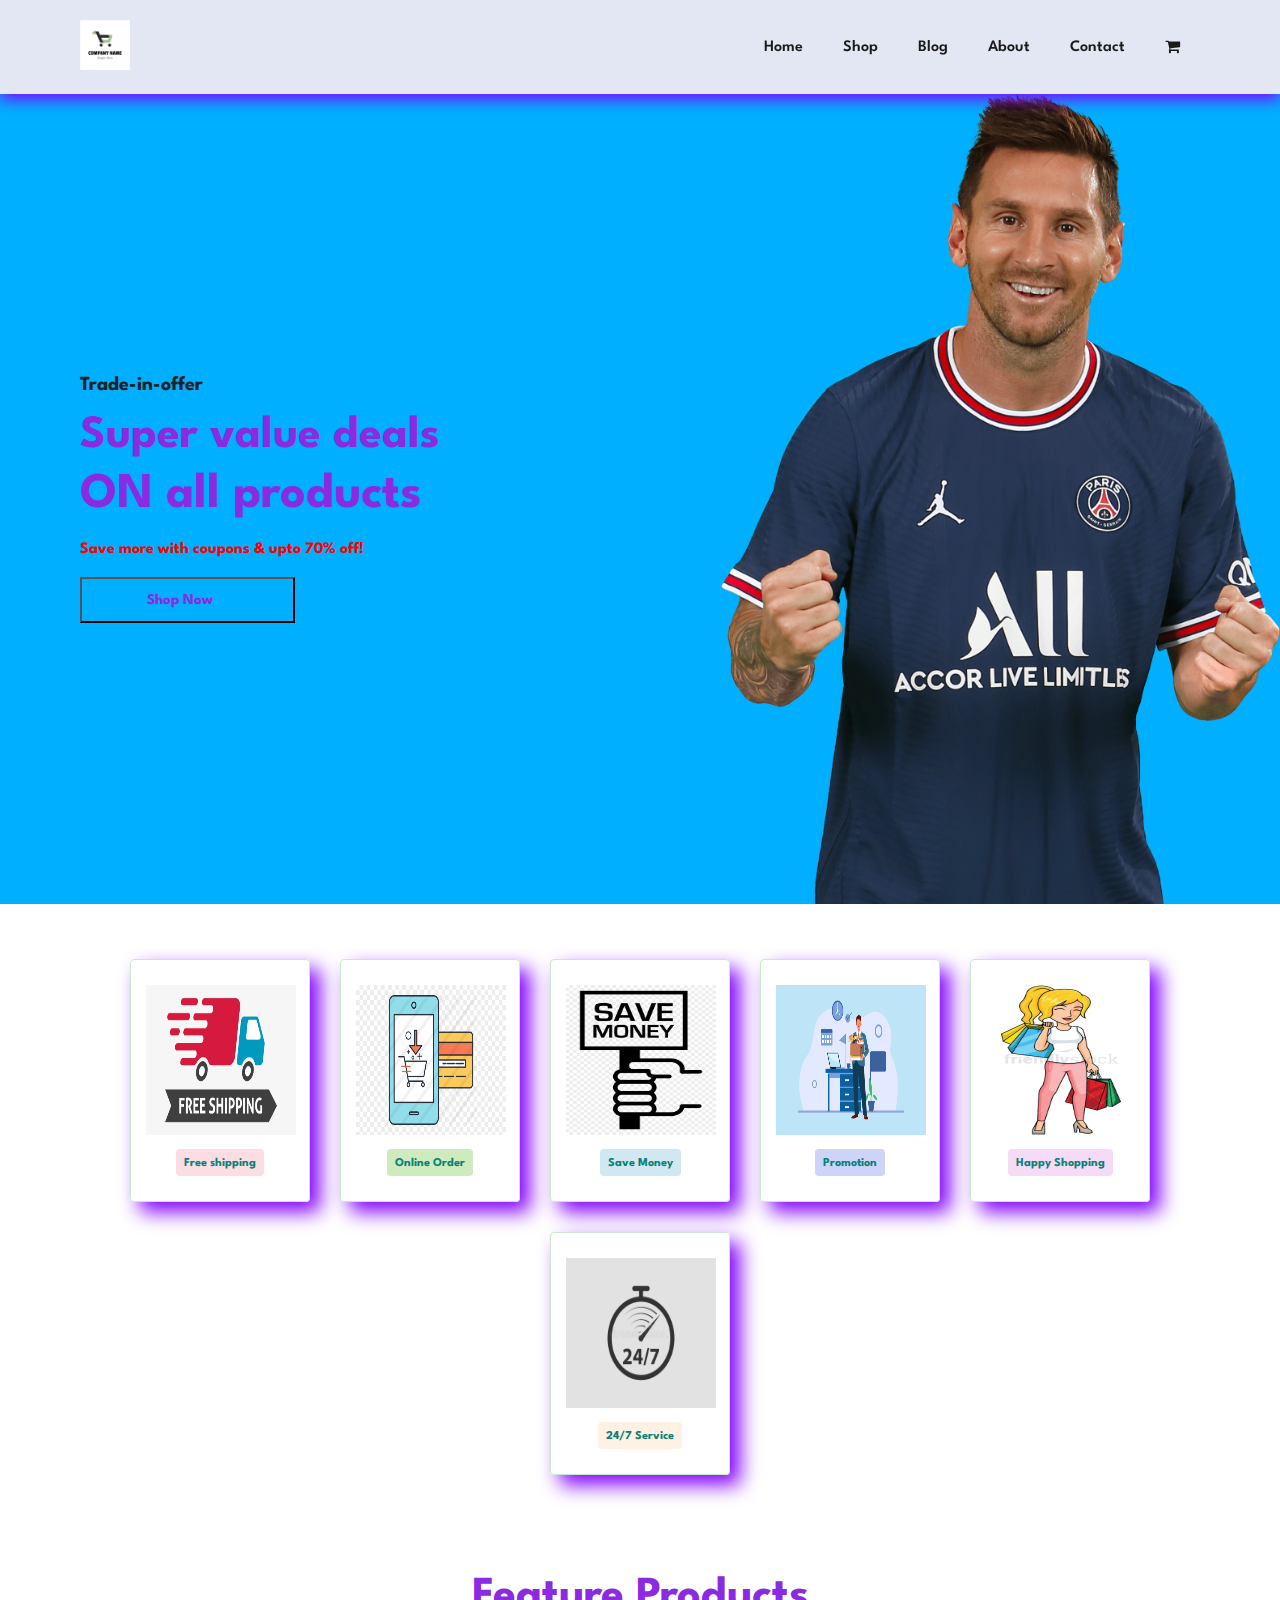
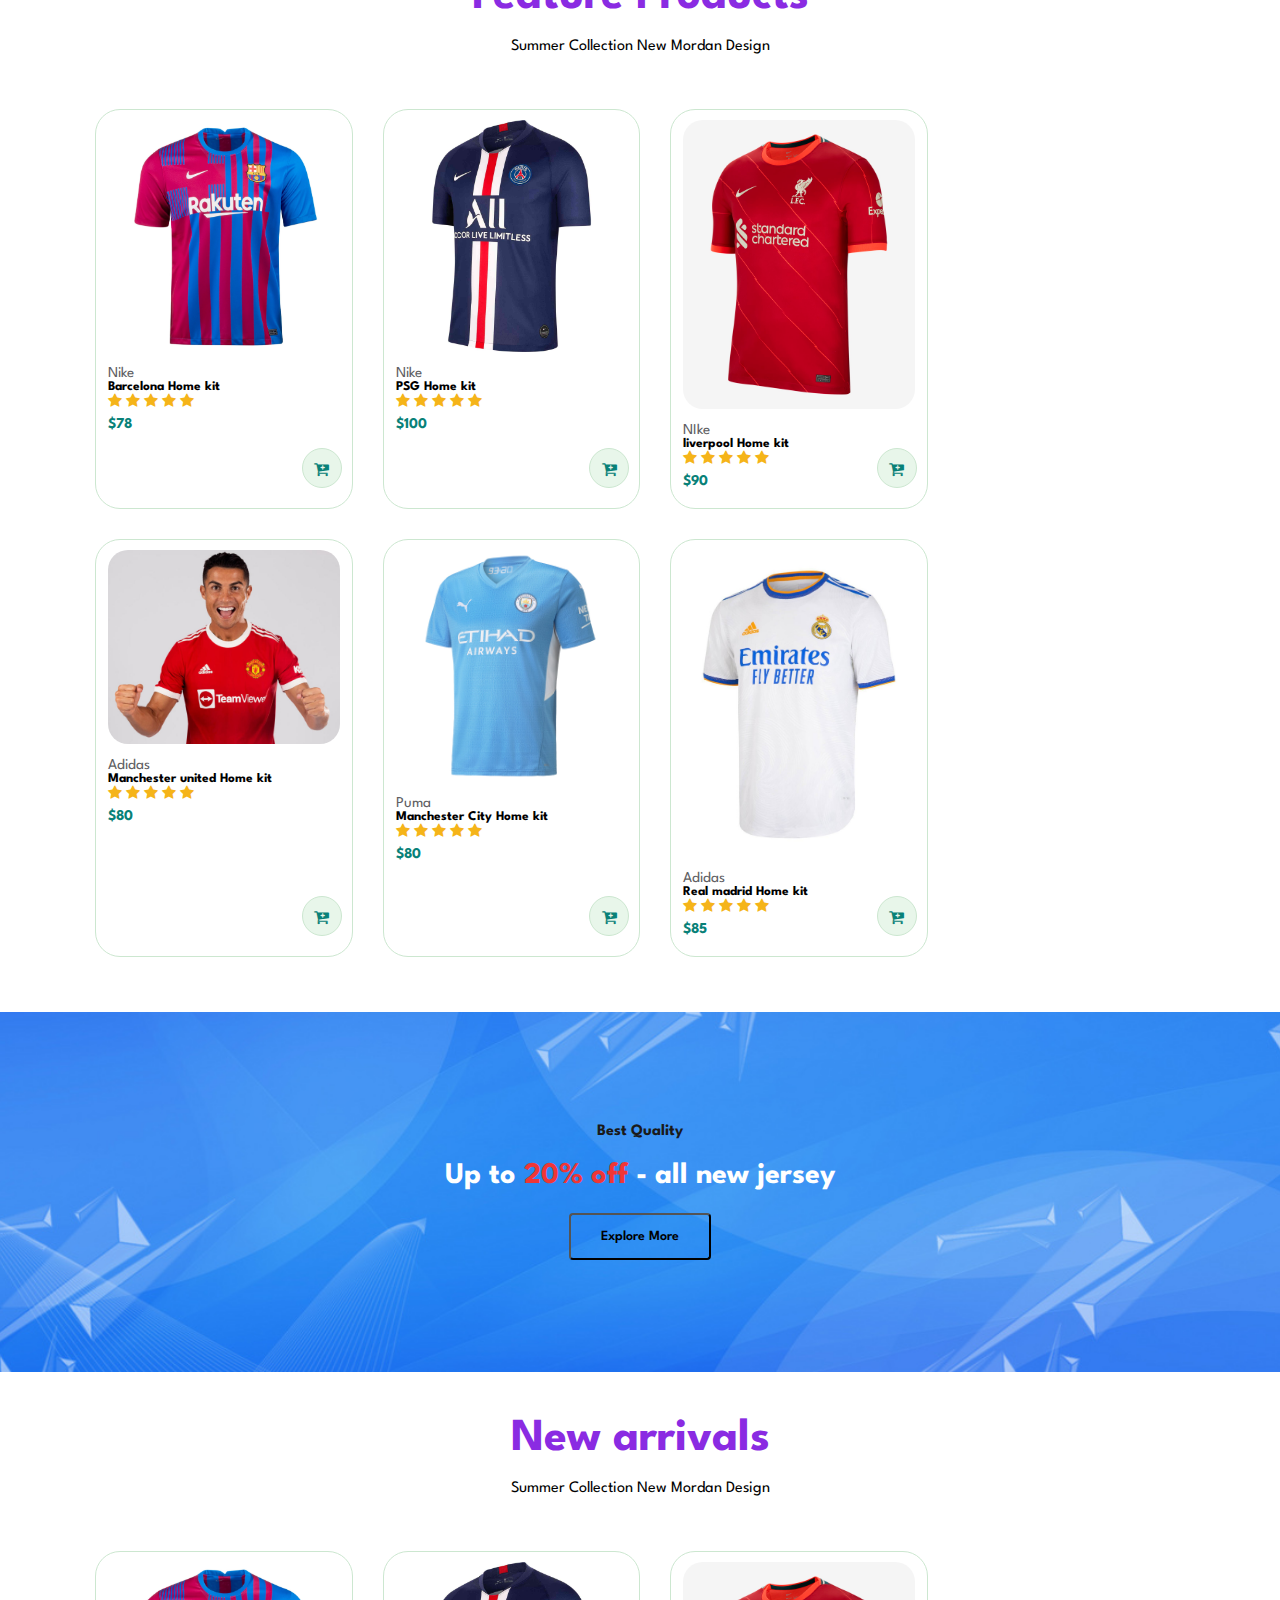
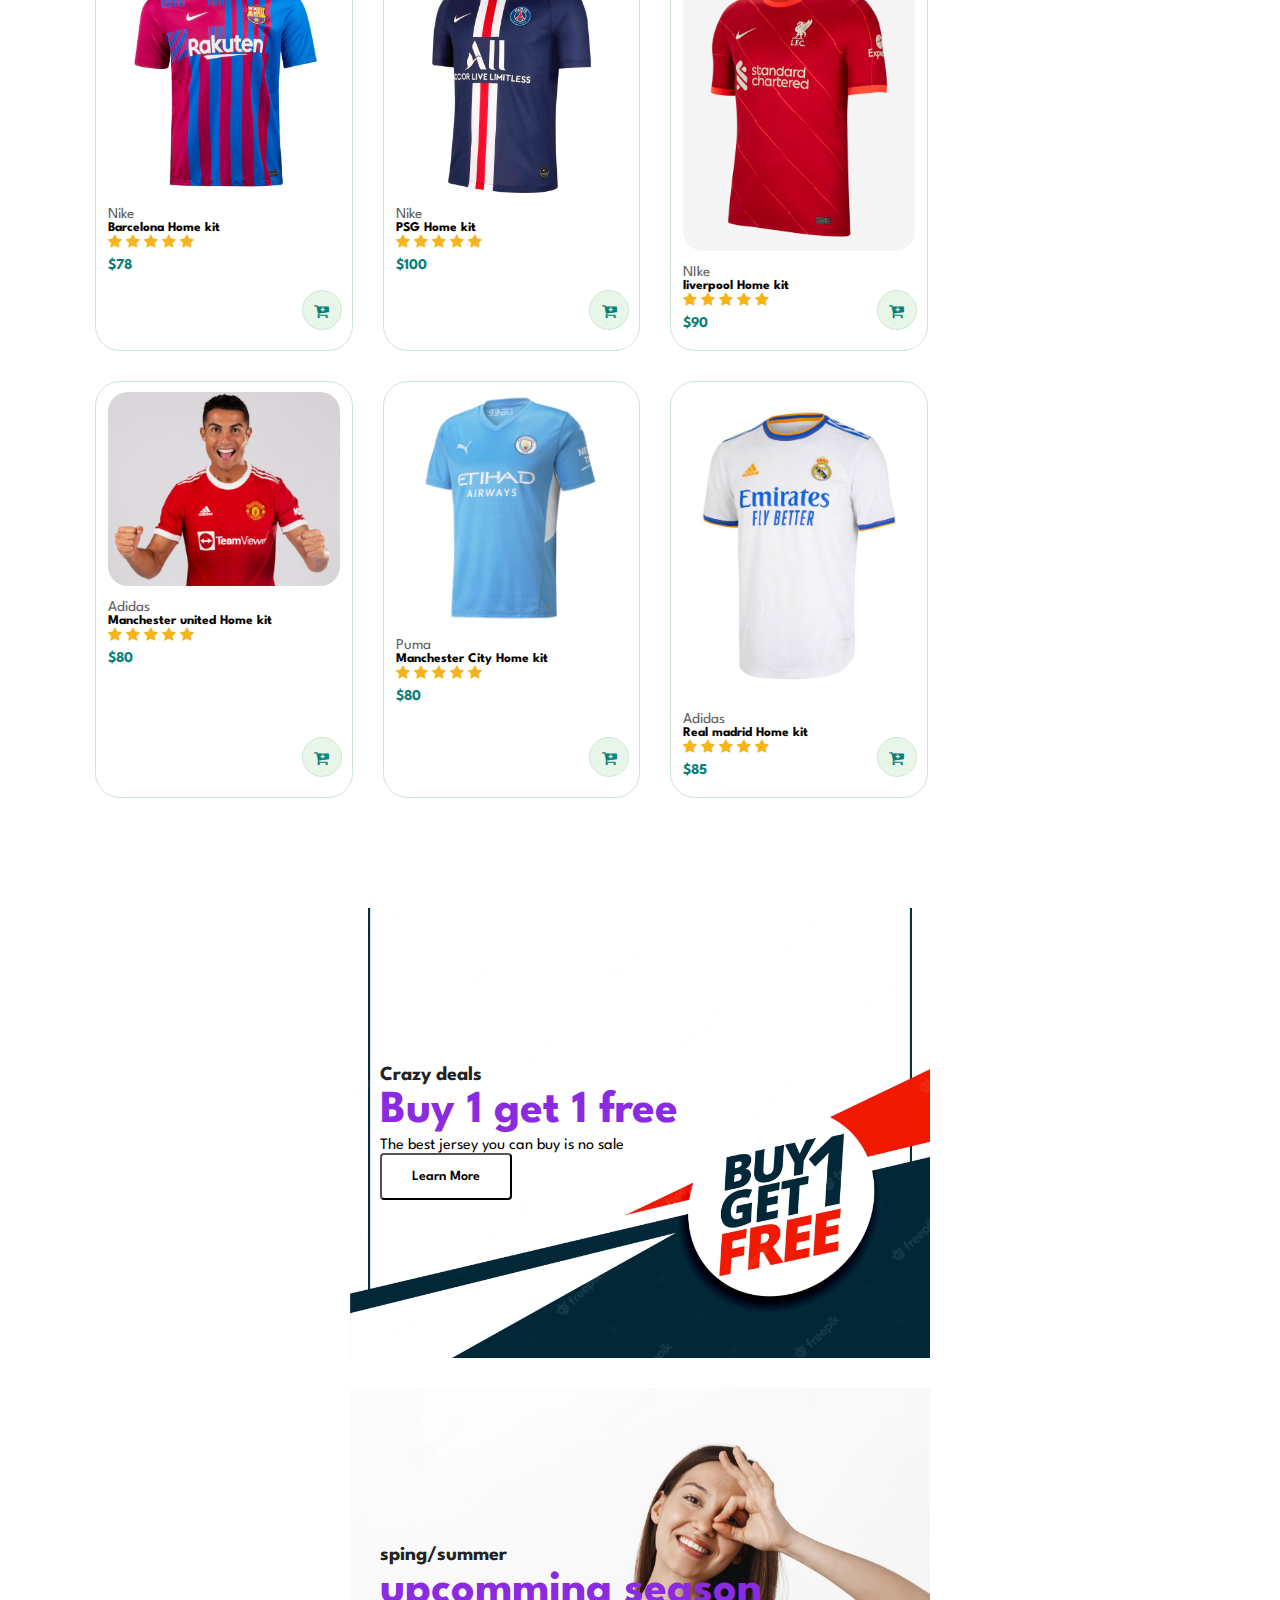
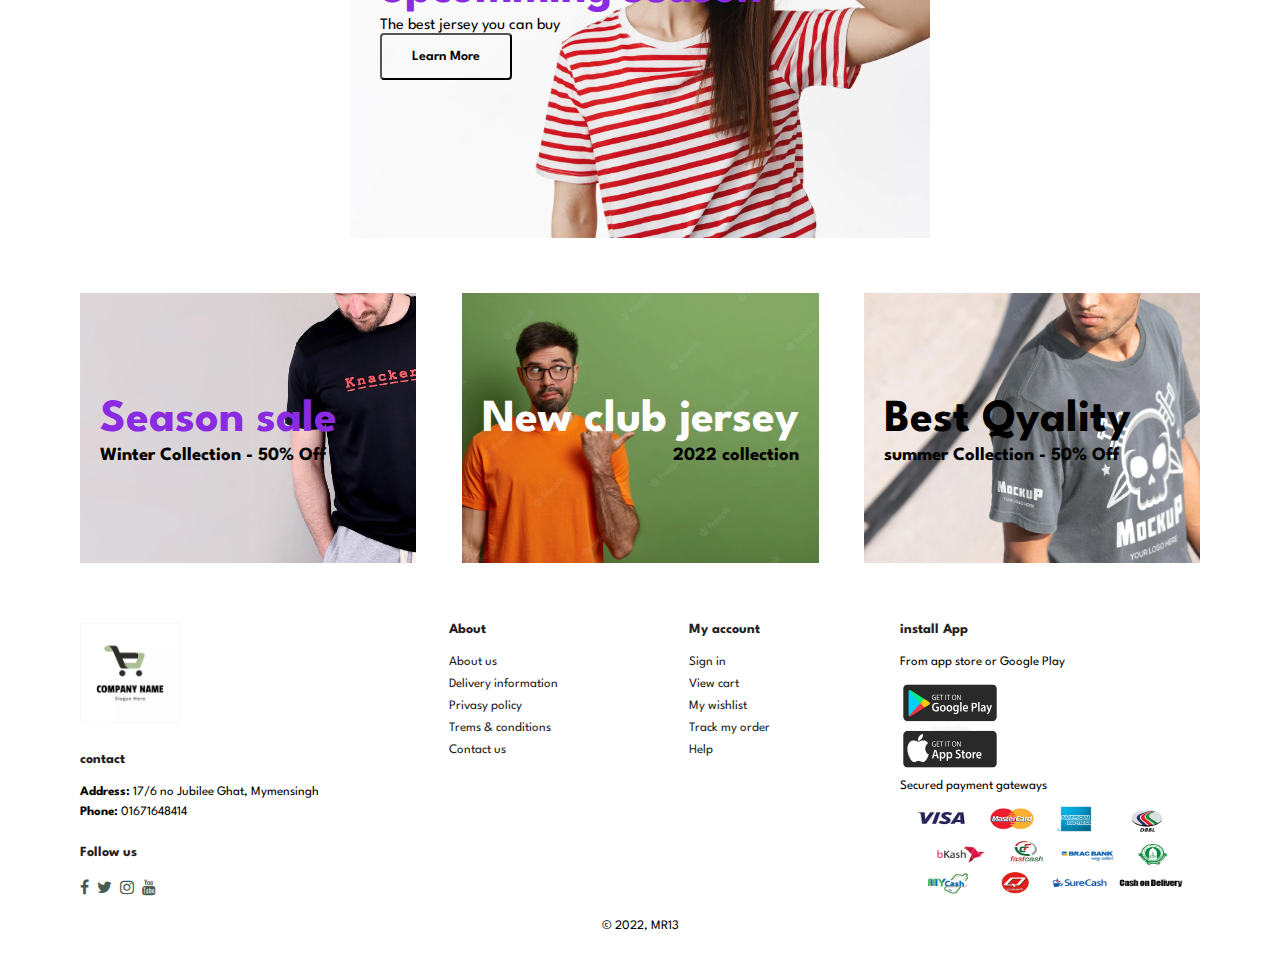
<file: index.html>
<!DOCTYPE html>
<html lang="en">

<head>
    <meta charset="UTF-8">
    <meta http-equiv="X-UA-Compatible" content="IE=edge">
    <meta name="viewport" content="width=device-width, initial-scale=1.0">
    <title>Ecommerce Demo</title>
    <link rel="stylesheet" href="style.css">

    <!-- font awsome -->
    <link rel="stylesheet" href="https://maxcdn.bootstrapcdn.com/font-awesome/4.4.0/css/font-awesome.min.css">

</head>

<body>

    <!-- header -->
    <section id="header">

        <!-- company logo -->
        <a href="#"><img src="img/Company Logo.png" class="logo" alt=""></a>

        <!-- navbar -->
        <div>
            <ul id="navber">
                <li><a href="index.html">Home</a></li>
                <li><a href="shop.html">Shop</a></li>
                <li><a href="blog.html">Blog</a></li>
                <li><a href="about.html">About</a></li>
                <li><a href="contact.html">Contact</a></li>
                <li id="cart-bag"><a href="cart.html"><i class="fa fa-shopping-cart"></i></a></li>
                <a href="#" id="close"><i class="fa fa-times"></i></a>
            </ul>
        </div>

        <div id="mobile">
            <a href="cart.html"><i class="fa fa-shopping-cart"></i></a>
            <i id="bar" class="fa fa-bars"></i>
        </div>

    </section>

    <!-- hero section -->
    <section id="hero">
        <h4>Trade-in-offer</h4>
        <h2>Super value deals</h2>
        <h1>ON all products</h1>
        <p><b>Save more with coupons & upto 70% off!</b></p>
        <button>Shop Now</button>
    </section>

    <!-- feature section -->
    <section id="feature" class="section-p1">

        <div class="feature-box">
            <img src="img/Feature/free-shipping.png" alt="">
            <h6>Free shipping</h6>
        </div>

        <div class="feature-box">
            <img src="img/Feature/online-shopping-icon.png" alt="">
            <h6>Online Order</h6>
        </div>

        <div class="feature-box">
            <img src="img/Feature/saving-money-png-icon-clipart.png" alt="">
            <h6>Save Money</h6>
        </div>

        <div class="feature-box">
            <img src="img/Feature/Promotion.png" alt="">
            <h6>Promotion</h6>
        </div>

        <div class="feature-box">
            <img src="img/Feature/happy shopping.jpg" alt="">
            <h6>Happy Shopping</h6>
        </div>

        <div class="feature-box">
            <img src="img/Feature/service 247.jpg" alt="">
            <h6>24/7 Service</h6>
        </div>

    </section>

    <!-- Feature Product sestion -->
    <section id="featureProduct" class="section-p1">
        <h2>Feature Products</h2>
        <P>Summer Collection New Mordan Design</P>
        <div class="pro-container">
            <!-- products -->
            <div class="pro">
                <img src="img/Feature product/barcelona jersey.jpg" alt="">
                <div class="description">
                    <span>Nike</span>
                    <h5>Barcelona Home kit</h5>
                    <div class="star">
                        <i class="fa fa-star" aria-hidden="true"></i>
                        <i class="fa fa-star" aria-hidden="true"></i>
                        <i class="fa fa-star" aria-hidden="true"></i>
                        <i class="fa fa-star" aria-hidden="true"></i>
                        <i class="fa fa-star" aria-hidden="true"></i>
                    </div>
                    <h4>$78</h4>
                </div>
                <a href="#"><i class="fa fa-cart-plus cart" aria-hidden="true"></i></a>
            </div>

            <div class="pro">
                <img src="img/Feature product/psg jersey.jpg" alt="">
                <div class="description">
                    <span>Nike</span>
                    <h5>PSG Home kit</h5>
                    <div class="star">
                        <i class="fa fa-star" aria-hidden="true"></i>
                        <i class="fa fa-star" aria-hidden="true"></i>
                        <i class="fa fa-star" aria-hidden="true"></i>
                        <i class="fa fa-star" aria-hidden="true"></i>
                        <i class="fa fa-star" aria-hidden="true"></i>
                    </div>
                    <h4>$100</h4>
                </div>
                <a href="#"><i class="fa fa-cart-plus cart" aria-hidden="true"></i></a>
            </div>

            <div class="pro">
                <img src="img/Feature product/liverpool jersey-911qie.jpg" alt="">
                <div class="description">
                    <span>NIke</span>
                    <h5>liverpool Home kit</h5>
                    <div class="star">
                        <i class="fa fa-star" aria-hidden="true"></i>
                        <i class="fa fa-star" aria-hidden="true"></i>
                        <i class="fa fa-star" aria-hidden="true"></i>
                        <i class="fa fa-star" aria-hidden="true"></i>
                        <i class="fa fa-star" aria-hidden="true"></i>
                    </div>
                    <h4>$90</h4>
                </div>
                <a href="#"><i class="fa fa-cart-plus cart" aria-hidden="true"></i></a>
            </div>

            <div class="pro">
                <img src="img/Feature product/ronaldo man u jersey.jpg" alt="">
                <div class="description">
                    <span>Adidas</span>
                    <h5>Manchester united Home kit</h5>
                    <div class="star">
                        <i class="fa fa-star" aria-hidden="true"></i>
                        <i class="fa fa-star" aria-hidden="true"></i>
                        <i class="fa fa-star" aria-hidden="true"></i>
                        <i class="fa fa-star" aria-hidden="true"></i>
                        <i class="fa fa-star" aria-hidden="true"></i>
                    </div>
                    <h4>$80</h4>
                </div>
                <a href="#"><i class="fa fa-cart-plus cart" aria-hidden="true"></i></a>
            </div>

            <div class="pro">
                <img src="img/Feature product/Manchester-City-Home-Kit-2021-22-1.jpg" alt="">
                <div class="description">
                    <span>Puma</span>
                    <h5>Manchester City Home kit</h5>
                    <div class="star">
                        <i class="fa fa-star" aria-hidden="true"></i>
                        <i class="fa fa-star" aria-hidden="true"></i>
                        <i class="fa fa-star" aria-hidden="true"></i>
                        <i class="fa fa-star" aria-hidden="true"></i>
                        <i class="fa fa-star" aria-hidden="true"></i>
                    </div>
                    <h4>$80</h4>
                </div>
                <a href="#"><i class="fa fa-cart-plus cart" aria-hidden="true"></i></a>
            </div>

            <div class="pro">
                <img src="img/Feature product/real madrid jersey.jpg" alt="">
                <div class="description">
                    <span>Adidas</span>
                    <h5>Real madrid Home kit</h5>
                    <div class="star">
                        <i class="fa fa-star" aria-hidden="true"></i>
                        <i class="fa fa-star" aria-hidden="true"></i>
                        <i class="fa fa-star" aria-hidden="true"></i>
                        <i class="fa fa-star" aria-hidden="true"></i>
                        <i class="fa fa-star" aria-hidden="true"></i>
                    </div>
                    <h4>$85</h4>
                </div>
                <a href="#"><i class="fa fa-cart-plus cart" aria-hidden="true"></i></a>
            </div>

        </div>
    </section>

    <!-- banner -->
    <section id="banner" class="section-m1">
        <h4>Best Quality</h4>
        <h2>Up to <span>20% off</span> - all new jersey</h2>
        <button class="normal">Explore More</button>
    </section>

    <!-- New arrivals sestion -->
    <section id="featureProduct" class="section-p1">
        <h2>New arrivals</h2>
        <P>Summer Collection New Mordan Design</P>
        <div class="pro-container">
            <!-- products -->
            <div class="pro">
                <img src="img/Feature product/barcelona jersey.jpg" alt="">
                <div class="description">
                    <span>Nike</span>
                    <h5>Barcelona Home kit</h5>
                    <div class="star">
                        <i class="fa fa-star" aria-hidden="true"></i>
                        <i class="fa fa-star" aria-hidden="true"></i>
                        <i class="fa fa-star" aria-hidden="true"></i>
                        <i class="fa fa-star" aria-hidden="true"></i>
                        <i class="fa fa-star" aria-hidden="true"></i>
                    </div>
                    <h4>$78</h4>
                </div>
                <a href="#"><i class="fa fa-cart-plus cart" aria-hidden="true"></i></a>
            </div>

            <div class="pro">
                <img src="img/Feature product/psg jersey.jpg" alt="">
                <div class="description">
                    <span>Nike</span>
                    <h5>PSG Home kit</h5>
                    <div class="star">
                        <i class="fa fa-star" aria-hidden="true"></i>
                        <i class="fa fa-star" aria-hidden="true"></i>
                        <i class="fa fa-star" aria-hidden="true"></i>
                        <i class="fa fa-star" aria-hidden="true"></i>
                        <i class="fa fa-star" aria-hidden="true"></i>
                    </div>
                    <h4>$100</h4>
                </div>
                <a href="#"><i class="fa fa-cart-plus cart" aria-hidden="true"></i></a>
            </div>

            <div class="pro">
                <img src="img/Feature product/liverpool jersey-911qie.jpg" alt="">
                <div class="description">
                    <span>NIke</span>
                    <h5>liverpool Home kit</h5>
                    <div class="star">
                        <i class="fa fa-star" aria-hidden="true"></i>
                        <i class="fa fa-star" aria-hidden="true"></i>
                        <i class="fa fa-star" aria-hidden="true"></i>
                        <i class="fa fa-star" aria-hidden="true"></i>
                        <i class="fa fa-star" aria-hidden="true"></i>
                    </div>
                    <h4>$90</h4>
                </div>
                <a href="#"><i class="fa fa-cart-plus cart" aria-hidden="true"></i></a>
            </div>

            <div class="pro">
                <img src="img/Feature product/ronaldo man u jersey.jpg" alt="">
                <div class="description">
                    <span>Adidas</span>
                    <h5>Manchester united Home kit</h5>
                    <div class="star">
                        <i class="fa fa-star" aria-hidden="true"></i>
                        <i class="fa fa-star" aria-hidden="true"></i>
                        <i class="fa fa-star" aria-hidden="true"></i>
                        <i class="fa fa-star" aria-hidden="true"></i>
                        <i class="fa fa-star" aria-hidden="true"></i>
                    </div>
                    <h4>$80</h4>
                </div>
                <a href="#"><i class="fa fa-cart-plus cart" aria-hidden="true"></i></a>
            </div>

            <div class="pro">
                <img src="img/Feature product/Manchester-City-Home-Kit-2021-22-1.jpg" alt="">
                <div class="description">
                    <span>Puma</span>
                    <h5>Manchester City Home kit</h5>
                    <div class="star">
                        <i class="fa fa-star" aria-hidden="true"></i>
                        <i class="fa fa-star" aria-hidden="true"></i>
                        <i class="fa fa-star" aria-hidden="true"></i>
                        <i class="fa fa-star" aria-hidden="true"></i>
                        <i class="fa fa-star" aria-hidden="true"></i>
                    </div>
                    <h4>$80</h4>
                </div>
                <a href="#"><i class="fa fa-cart-plus cart" aria-hidden="true"></i></a>
            </div>

            <div class="pro">
                <img src="img/Feature product/real madrid jersey.jpg" alt="">
                <div class="description">
                    <span>Adidas</span>
                    <h5>Real madrid Home kit</h5>
                    <div class="star">
                        <i class="fa fa-star" aria-hidden="true"></i>
                        <i class="fa fa-star" aria-hidden="true"></i>
                        <i class="fa fa-star" aria-hidden="true"></i>
                        <i class="fa fa-star" aria-hidden="true"></i>
                        <i class="fa fa-star" aria-hidden="true"></i>
                    </div>
                    <h4>$85</h4>
                </div>
                <a href="#"><i class="fa fa-cart-plus cart" aria-hidden="true"></i></a>
            </div>

        </div>
    </section>

    <!-- feature banner -->
    <section id="sm-banner" class="section-p1">

        <div class="banner-box">
            <h4>Crazy deals</h4>
            <h2>Buy 1 get 1 free</h2>
            <span>The best jersey you can buy is no sale</span>
            <button class="normal">Learn More</button>
        </div>

        <div class="banner-box banner-box2">
            <h4>sping/summer</h4>
            <h2>upcomming season</h2>
            <span>The best jersey you can buy</span>
            <button class="normal">Learn More</button>
        </div>

    </section>

    <!-- 3 banners section -->
    <section id="banner3">

        <div class="banner-box">
            <h2>Season sale</h2>
            <h3>Winter Collection - 50% Off</h3>
        </div>

        <div class="banner-box banner-box2">
            <h2>New club jersey</h2>
            <h3>2022 collection</h3>
        </div>

        <div class="banner-box banner-box3">
            <h2>Best Qyality</h2>
            <h3>summer Collection - 50% Off</h3>
        </div>

    </section>

    <footer class="section-p1">

        <div class="col">
            <img class="logo" src="img/Company Logo.png" alt="">
            <h4>contact</h4>
            <p> <strong>Address:</strong> 17/6 no Jubilee Ghat, Mymensingh</p>
            <p> <strong>Phone:</strong> 01671648414</p>
            <div class="follow">
                <h4>Follow us</h4>
                <div class="icon">
                    <i class='fa fa-facebook'></i>
                    <i class="fa fa-twitter"></i>
                    <i class="fa fa-instagram"></i>
                    <i class="fa fa-youtube"></i>
                </div>
            </div>
        </div>

        <div class="col">
            <h4>About</h4>
            <a href="#">About us</a>
            <a href="#">Delivery information</a>
            <a href="#">Privasy policy</a>
            <a href="#">Trems & conditions</a>
            <a href="#">Contact us</a>
        </div>

        <div class="col">
            <h4>My account</h4>
            <a href="#">Sign in</a>
            <a href="#">View cart</a>
            <a href="#">My wishlist</a>
            <a href="#">Track my order</a>
            <a href="#">Help</a>
        </div>

        <div class="col install">
            <h4>install App</h4>
            <p>From app store or Google Play</p>
            <div class="row">
                <img src="img/google-play-app-store-icons-download-google-pay-google-play-app-store-icons-editable-vector-illustration-isolated-white-177051728.jpg" alt="">
            </div>
            <p>Secured payment gateways</p>
            <img class="paymentGetways" src="img/payment.jpg" alt="">
        </div>

        <div class="copyright">
            <p>&copy; 2022, MR13</p>
        </div>

    </footer>

    <script src="script.js"></script>
</body>

</html>
</file>
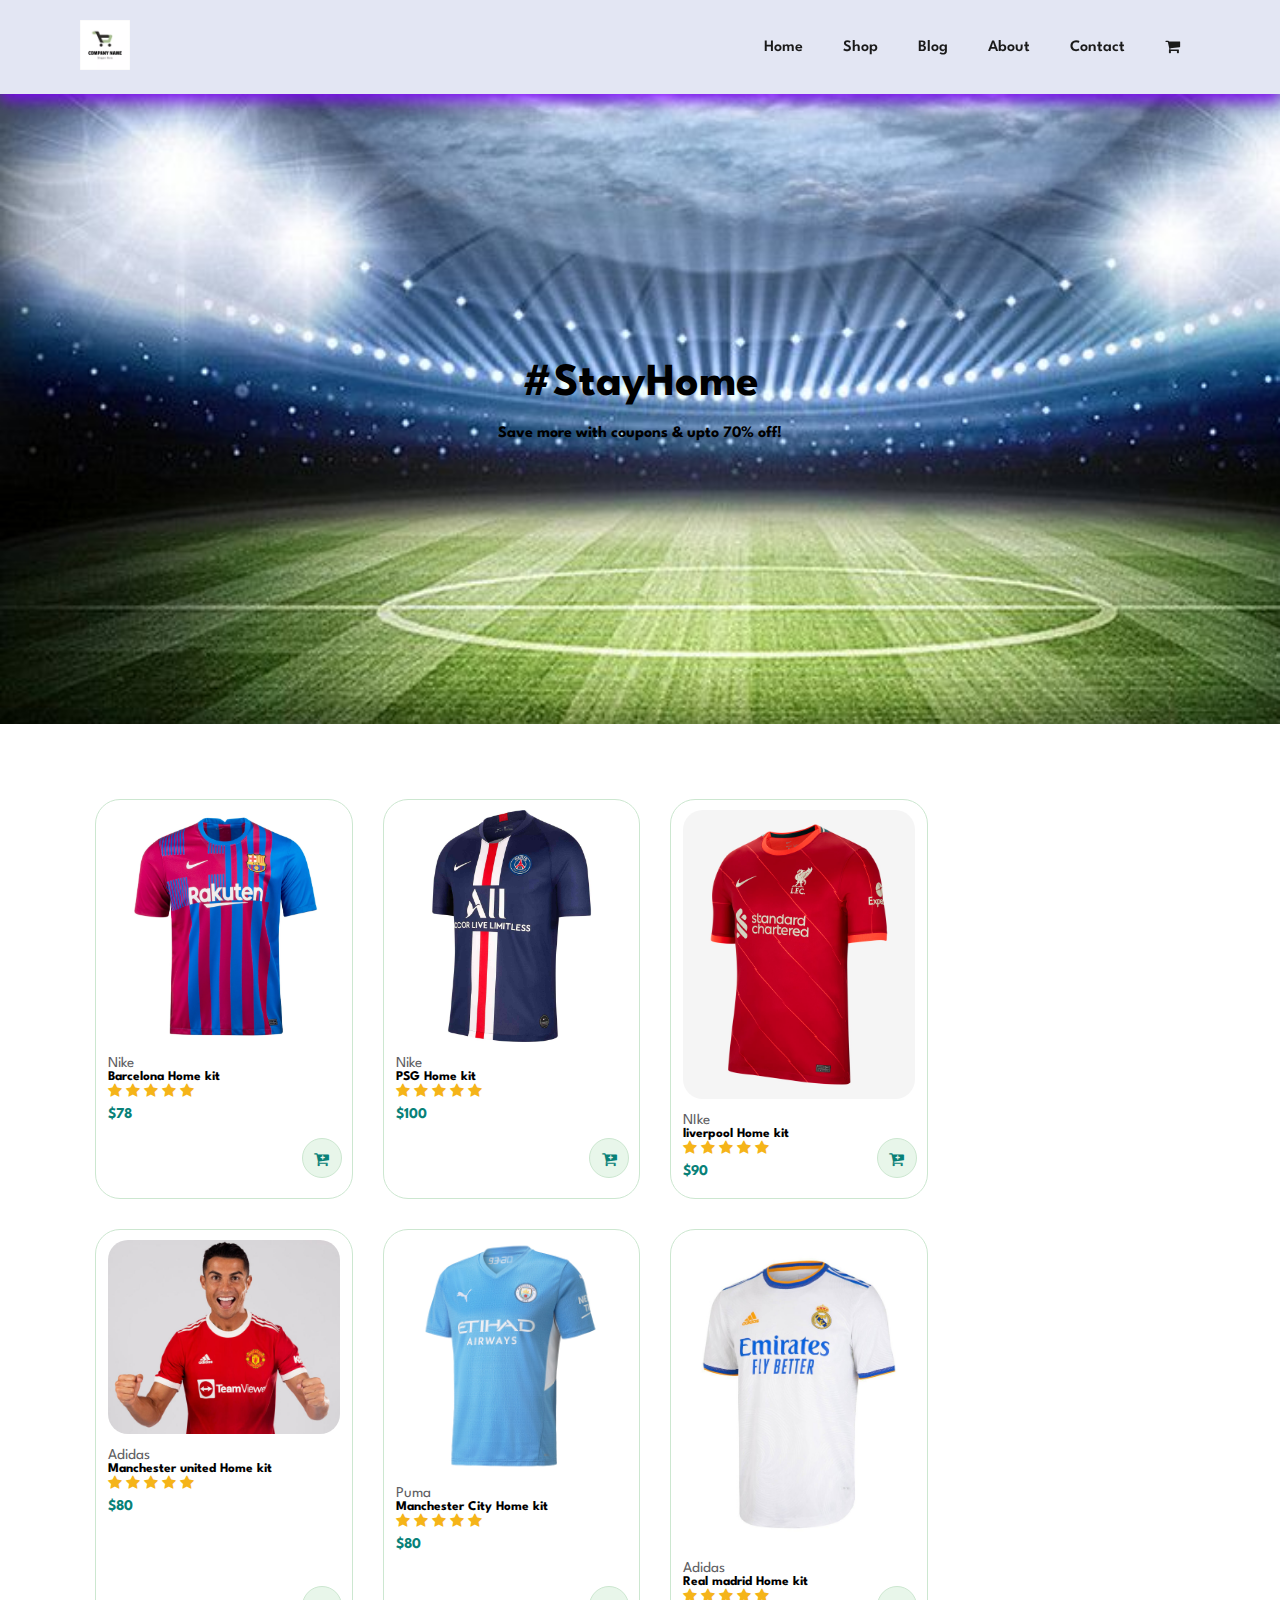
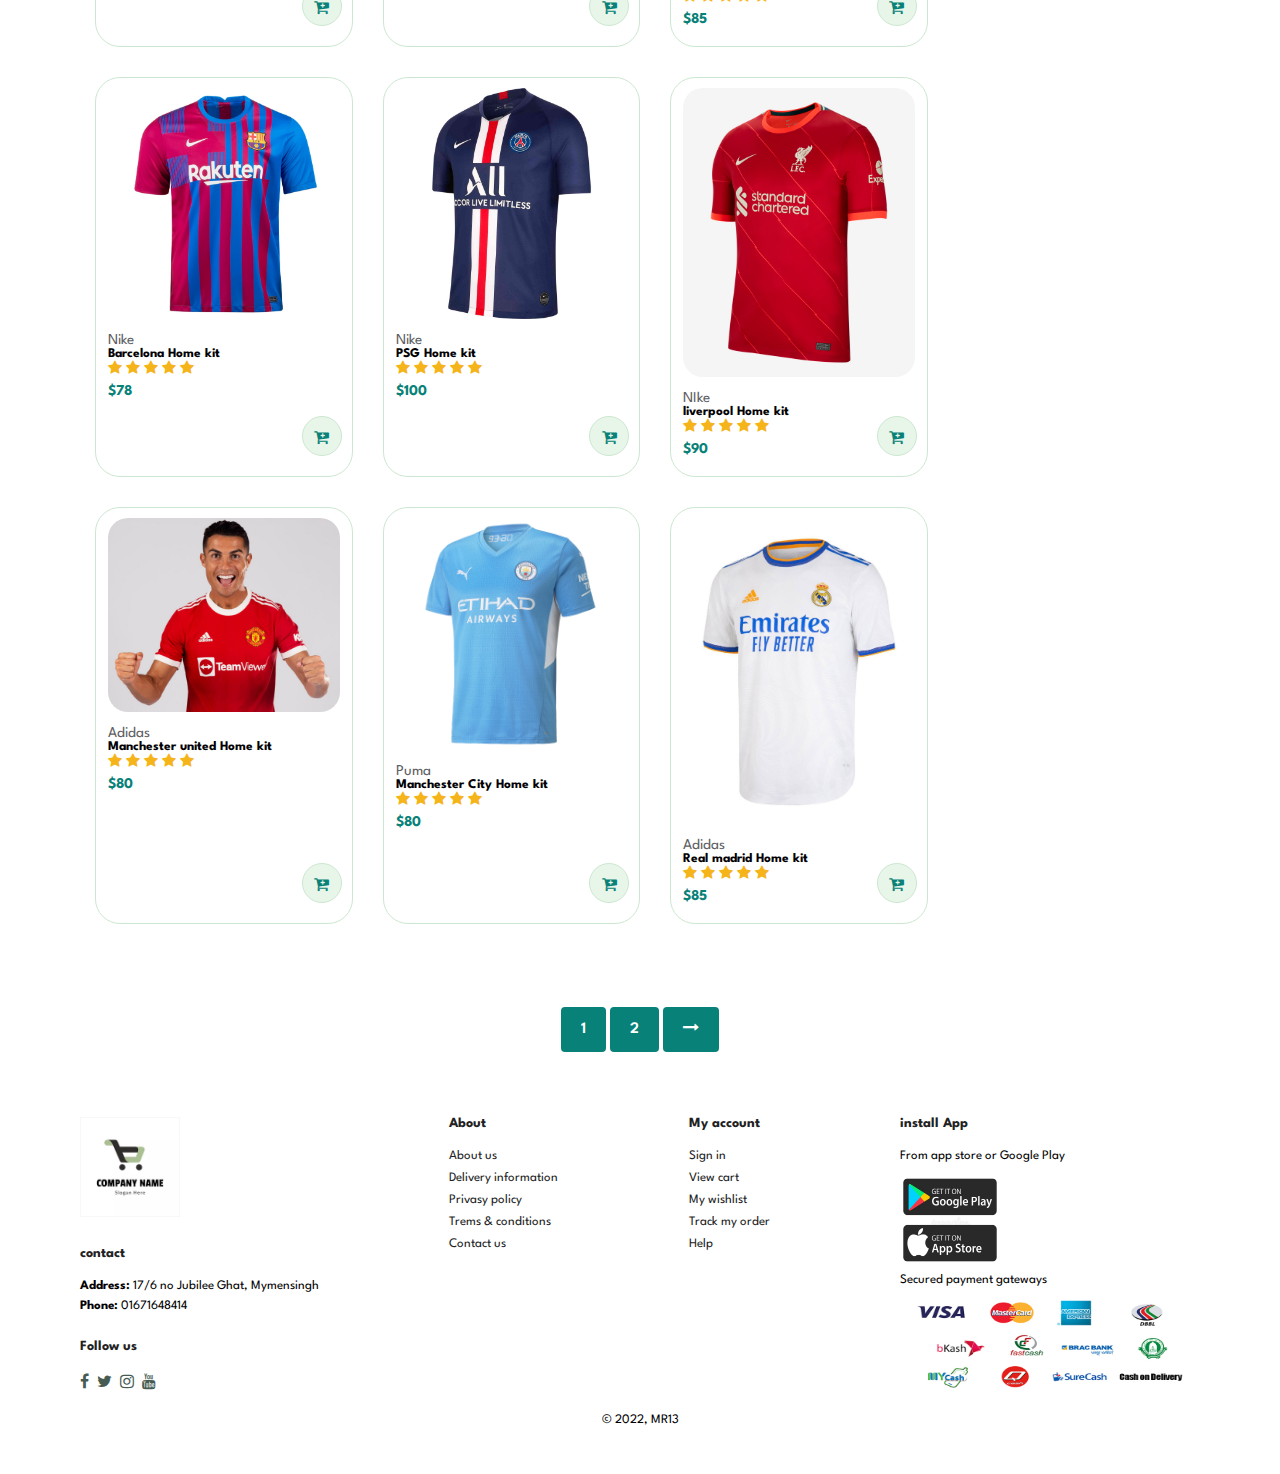
<file: shop.html>
<!DOCTYPE html>
<html lang="en">

<head>
    <meta charset="UTF-8">
    <meta http-equiv="X-UA-Compatible" content="IE=edge">
    <meta name="viewport" content="width=device-width, initial-scale=1.0">
    <title>Ecommerce Demo</title>
    <link rel="stylesheet" href="style.css">

    <!-- font awsome -->
    <link rel="stylesheet" href="https://maxcdn.bootstrapcdn.com/font-awesome/4.4.0/css/font-awesome.min.css">

</head>

<body>

    <!-- header -->
    <section id="header">

        <!-- company logo -->
        <a href="#"><img src="img/Company Logo.png" class="logo" alt=""></a>

        <!-- navbar -->
        <div>
            <ul id="navber">
                <li><a href="index.html">Home</a></li>
                <li><a href="shop.html">Shop</a></li>
                <li><a href="blog.html">Blog</a></li>
                <li><a href="about.html">About</a></li>
                <li><a href="contact.html">Contact</a></li>
                <li id="cart-bag"><a href="cart.html"><i class="fa fa-shopping-cart"></i></a></li>
                <a href="#" id="close"><i class="fa fa-times"></i></a>
            </ul>
        </div>

        <div id="mobile">
            <a href="cart.html"><i class="fa fa-shopping-cart"></i></a>
            <i id="bar" class="fa fa-bars"></i>
        </div>

    </section>

    <!-- hero section -->
    <section id="shop-header">

        <h2>#StayHome</h2>
        <p><b>Save more with coupons & upto 70% off!</b></p>

    </section>

    <!-- Feature Product sestion -->
    <section id="featureProduct" class="section-p1">
        <div class="pro-container">
            <!-- products -->
            <div class="pro" onclick="window.location.href='singleProduct.html';">
                <img src="img/Feature product/barcelona jersey.jpg" alt="">
                <div class="description">
                    <span>Nike</span>
                    <h5>Barcelona Home kit</h5>
                    <div class="star">
                        <i class="fa fa-star" aria-hidden="true"></i>
                        <i class="fa fa-star" aria-hidden="true"></i>
                        <i class="fa fa-star" aria-hidden="true"></i>
                        <i class="fa fa-star" aria-hidden="true"></i>
                        <i class="fa fa-star" aria-hidden="true"></i>
                    </div>
                    <h4>$78</h4>
                </div>
                <a href="#"><i class="fa fa-cart-plus cart" aria-hidden="true"></i></a>
            </div>

            <div class="pro">
                <img src="img/Feature product/psg jersey.jpg" alt="">
                <div class="description">
                    <span>Nike</span>
                    <h5>PSG Home kit</h5>
                    <div class="star">
                        <i class="fa fa-star" aria-hidden="true"></i>
                        <i class="fa fa-star" aria-hidden="true"></i>
                        <i class="fa fa-star" aria-hidden="true"></i>
                        <i class="fa fa-star" aria-hidden="true"></i>
                        <i class="fa fa-star" aria-hidden="true"></i>
                    </div>
                    <h4>$100</h4>
                </div>
                <a href="#"><i class="fa fa-cart-plus cart" aria-hidden="true"></i></a>
            </div>

            <div class="pro">
                <img src="img/Feature product/liverpool jersey-911qie.jpg" alt="">
                <div class="description">
                    <span>NIke</span>
                    <h5>liverpool Home kit</h5>
                    <div class="star">
                        <i class="fa fa-star" aria-hidden="true"></i>
                        <i class="fa fa-star" aria-hidden="true"></i>
                        <i class="fa fa-star" aria-hidden="true"></i>
                        <i class="fa fa-star" aria-hidden="true"></i>
                        <i class="fa fa-star" aria-hidden="true"></i>
                    </div>
                    <h4>$90</h4>
                </div>
                <a href="#"><i class="fa fa-cart-plus cart" aria-hidden="true"></i></a>
            </div>

            <div class="pro">
                <img src="img/Feature product/ronaldo man u jersey.jpg" alt="">
                <div class="description">
                    <span>Adidas</span>
                    <h5>Manchester united Home kit</h5>
                    <div class="star">
                        <i class="fa fa-star" aria-hidden="true"></i>
                        <i class="fa fa-star" aria-hidden="true"></i>
                        <i class="fa fa-star" aria-hidden="true"></i>
                        <i class="fa fa-star" aria-hidden="true"></i>
                        <i class="fa fa-star" aria-hidden="true"></i>
                    </div>
                    <h4>$80</h4>
                </div>
                <a href="#"><i class="fa fa-cart-plus cart" aria-hidden="true"></i></a>
            </div>

            <div class="pro">
                <img src="img/Feature product/Manchester-City-Home-Kit-2021-22-1.jpg" alt="">
                <div class="description">
                    <span>Puma</span>
                    <h5>Manchester City Home kit</h5>
                    <div class="star">
                        <i class="fa fa-star" aria-hidden="true"></i>
                        <i class="fa fa-star" aria-hidden="true"></i>
                        <i class="fa fa-star" aria-hidden="true"></i>
                        <i class="fa fa-star" aria-hidden="true"></i>
                        <i class="fa fa-star" aria-hidden="true"></i>
                    </div>
                    <h4>$80</h4>
                </div>
                <a href="#"><i class="fa fa-cart-plus cart" aria-hidden="true"></i></a>
            </div>

            <div class="pro">
                <img src="img/Feature product/real madrid jersey.jpg" alt="">
                <div class="description">
                    <span>Adidas</span>
                    <h5>Real madrid Home kit</h5>
                    <div class="star">
                        <i class="fa fa-star" aria-hidden="true"></i>
                        <i class="fa fa-star" aria-hidden="true"></i>
                        <i class="fa fa-star" aria-hidden="true"></i>
                        <i class="fa fa-star" aria-hidden="true"></i>
                        <i class="fa fa-star" aria-hidden="true"></i>
                    </div>
                    <h4>$85</h4>
                </div>
                <a href="#"><i class="fa fa-cart-plus cart" aria-hidden="true"></i></a>
            </div>

            <div class="pro">
                <img src="img/Feature product/barcelona jersey.jpg" alt="">
                <div class="description">
                    <span>Nike</span>
                    <h5>Barcelona Home kit</h5>
                    <div class="star">
                        <i class="fa fa-star" aria-hidden="true"></i>
                        <i class="fa fa-star" aria-hidden="true"></i>
                        <i class="fa fa-star" aria-hidden="true"></i>
                        <i class="fa fa-star" aria-hidden="true"></i>
                        <i class="fa fa-star" aria-hidden="true"></i>
                    </div>
                    <h4>$78</h4>
                </div>
                <a href="#"><i class="fa fa-cart-plus cart" aria-hidden="true"></i></a>
            </div>

            <div class="pro">
                <img src="img/Feature product/psg jersey.jpg" alt="">
                <div class="description">
                    <span>Nike</span>
                    <h5>PSG Home kit</h5>
                    <div class="star">
                        <i class="fa fa-star" aria-hidden="true"></i>
                        <i class="fa fa-star" aria-hidden="true"></i>
                        <i class="fa fa-star" aria-hidden="true"></i>
                        <i class="fa fa-star" aria-hidden="true"></i>
                        <i class="fa fa-star" aria-hidden="true"></i>
                    </div>
                    <h4>$100</h4>
                </div>
                <a href="#"><i class="fa fa-cart-plus cart" aria-hidden="true"></i></a>
            </div>

            <div class="pro">
                <img src="img/Feature product/liverpool jersey-911qie.jpg" alt="">
                <div class="description">
                    <span>NIke</span>
                    <h5>liverpool Home kit</h5>
                    <div class="star">
                        <i class="fa fa-star" aria-hidden="true"></i>
                        <i class="fa fa-star" aria-hidden="true"></i>
                        <i class="fa fa-star" aria-hidden="true"></i>
                        <i class="fa fa-star" aria-hidden="true"></i>
                        <i class="fa fa-star" aria-hidden="true"></i>
                    </div>
                    <h4>$90</h4>
                </div>
                <a href="#"><i class="fa fa-cart-plus cart" aria-hidden="true"></i></a>
            </div>

            <div class="pro">
                <img src="img/Feature product/ronaldo man u jersey.jpg" alt="">
                <div class="description">
                    <span>Adidas</span>
                    <h5>Manchester united Home kit</h5>
                    <div class="star">
                        <i class="fa fa-star" aria-hidden="true"></i>
                        <i class="fa fa-star" aria-hidden="true"></i>
                        <i class="fa fa-star" aria-hidden="true"></i>
                        <i class="fa fa-star" aria-hidden="true"></i>
                        <i class="fa fa-star" aria-hidden="true"></i>
                    </div>
                    <h4>$80</h4>
                </div>
                <a href="#"><i class="fa fa-cart-plus cart" aria-hidden="true"></i></a>
            </div>

            <div class="pro">
                <img src="img/Feature product/Manchester-City-Home-Kit-2021-22-1.jpg" alt="">
                <div class="description">
                    <span>Puma</span>
                    <h5>Manchester City Home kit</h5>
                    <div class="star">
                        <i class="fa fa-star" aria-hidden="true"></i>
                        <i class="fa fa-star" aria-hidden="true"></i>
                        <i class="fa fa-star" aria-hidden="true"></i>
                        <i class="fa fa-star" aria-hidden="true"></i>
                        <i class="fa fa-star" aria-hidden="true"></i>
                    </div>
                    <h4>$80</h4>
                </div>
                <a href="#"><i class="fa fa-cart-plus cart" aria-hidden="true"></i></a>
            </div>

            <div class="pro">
                <img src="img/Feature product/real madrid jersey.jpg" alt="">
                <div class="description">
                    <span>Adidas</span>
                    <h5>Real madrid Home kit</h5>
                    <div class="star">
                        <i class="fa fa-star" aria-hidden="true"></i>
                        <i class="fa fa-star" aria-hidden="true"></i>
                        <i class="fa fa-star" aria-hidden="true"></i>
                        <i class="fa fa-star" aria-hidden="true"></i>
                        <i class="fa fa-star" aria-hidden="true"></i>
                    </div>
                    <h4>$85</h4>
                </div>
                <a href="#"><i class="fa fa-cart-plus cart" aria-hidden="true"></i></a>
            </div>

        </div>
    </section>

    <!-- pagination -->
    <section id="pagination" class="section-p1">
        <a href="#">1</a>
        <a href="#">2</a>
        <a href="#"><i class="fa fa-long-arrow-right" aria-hidden="true"></i></a>
    </section>

    <footer class="section-p1">

        <div class="col">
            <img class="logo" src="img/Company Logo.png" alt="">
            <h4>contact</h4>
            <p> <strong>Address:</strong> 17/6 no Jubilee Ghat, Mymensingh</p>
            <p> <strong>Phone:</strong> 01671648414</p>
            <div class="follow">
                <h4>Follow us</h4>
                <div class="icon">
                    <i class='fa fa-facebook'></i>
                    <i class="fa fa-twitter"></i>
                    <i class="fa fa-instagram"></i>
                    <i class="fa fa-youtube"></i>
                </div>
            </div>
        </div>

        <div class="col">
            <h4>About</h4>
            <a href="#">About us</a>
            <a href="#">Delivery information</a>
            <a href="#">Privasy policy</a>
            <a href="#">Trems & conditions</a>
            <a href="#">Contact us</a>
        </div>

        <div class="col">
            <h4>My account</h4>
            <a href="#">Sign in</a>
            <a href="#">View cart</a>
            <a href="#">My wishlist</a>
            <a href="#">Track my order</a>
            <a href="#">Help</a>
        </div>

        <div class="col install">
            <h4>install App</h4>
            <p>From app store or Google Play</p>
            <div class="row">
                <img src="img/google-play-app-store-icons-download-google-pay-google-play-app-store-icons-editable-vector-illustration-isolated-white-177051728.jpg"
                    alt="">
            </div>
            <p>Secured payment gateways</p>
            <img class="paymentGetways" src="img/payment.jpg" alt="">
        </div>

        <div class="copyright">
            <p>&copy; 2022, MR13</p>
        </div>

    </footer>

    <script src="script.js"></script>
</body>

</html>
</file>
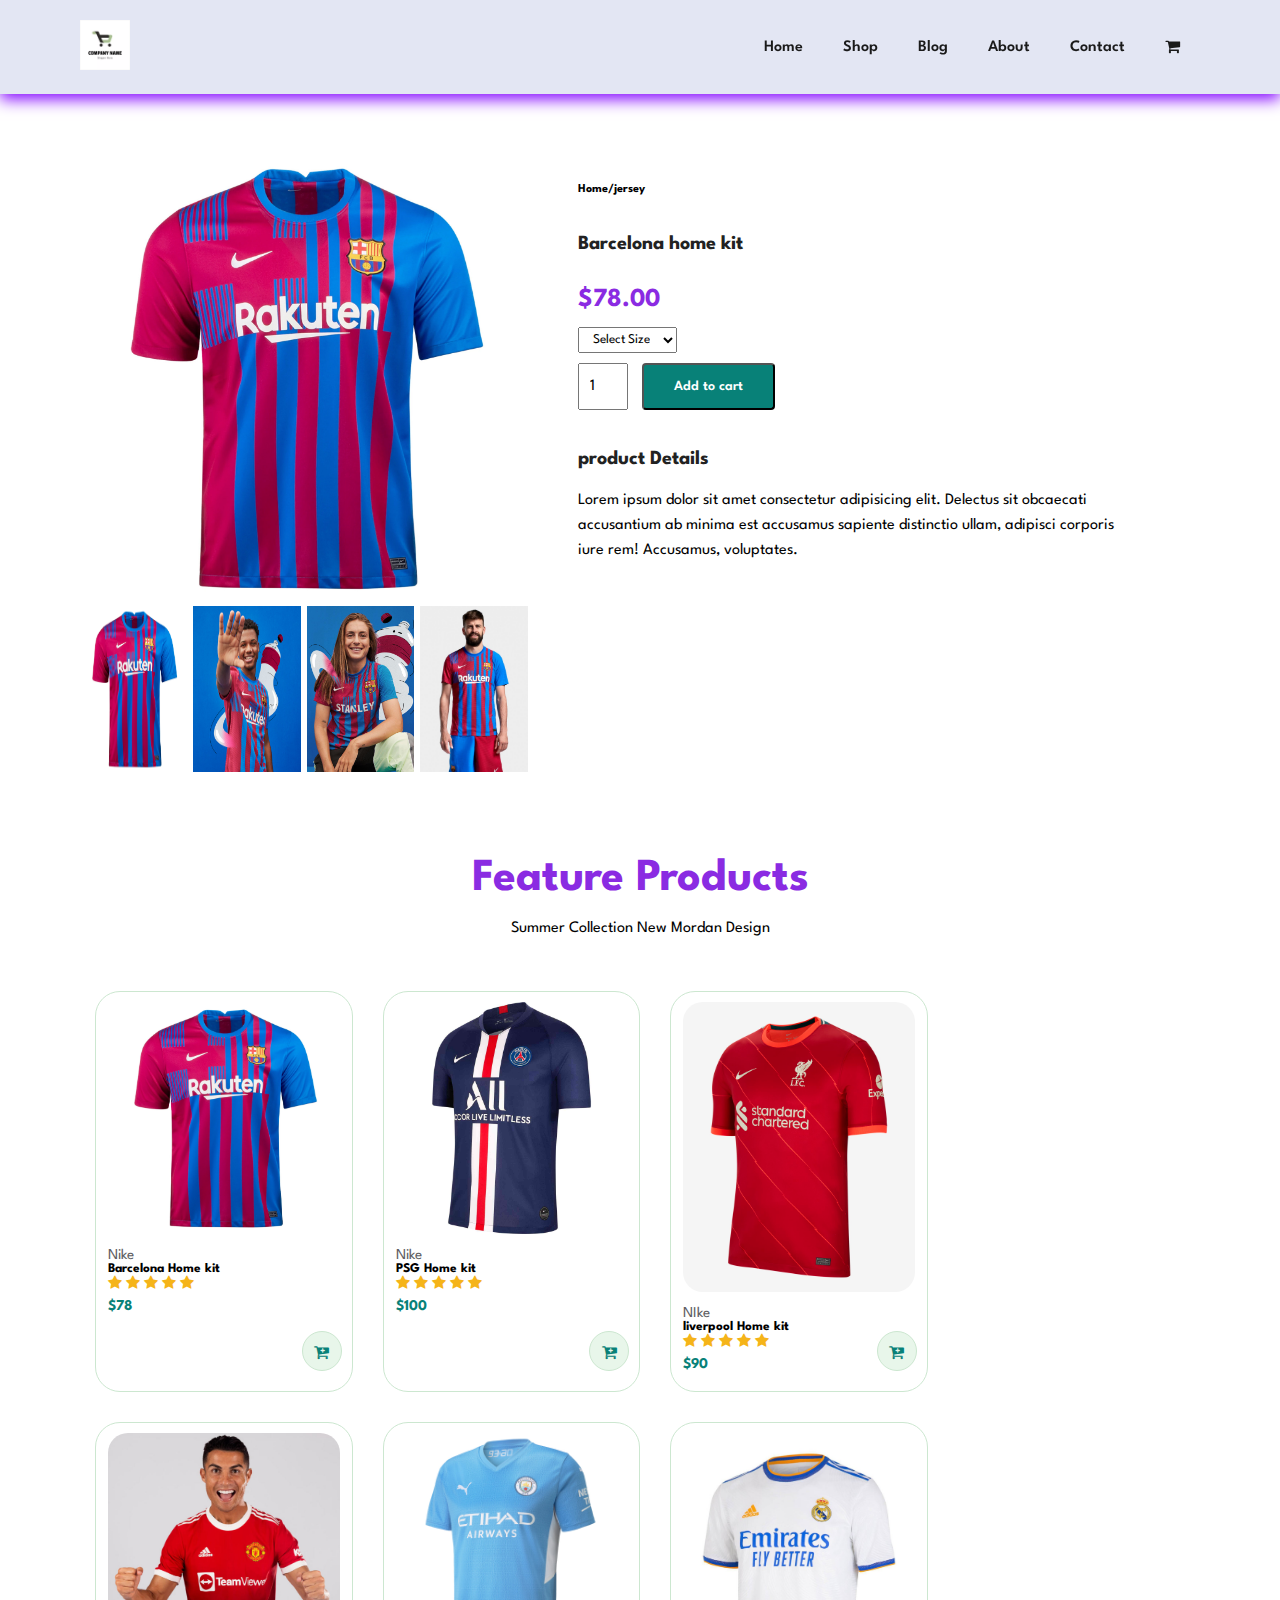
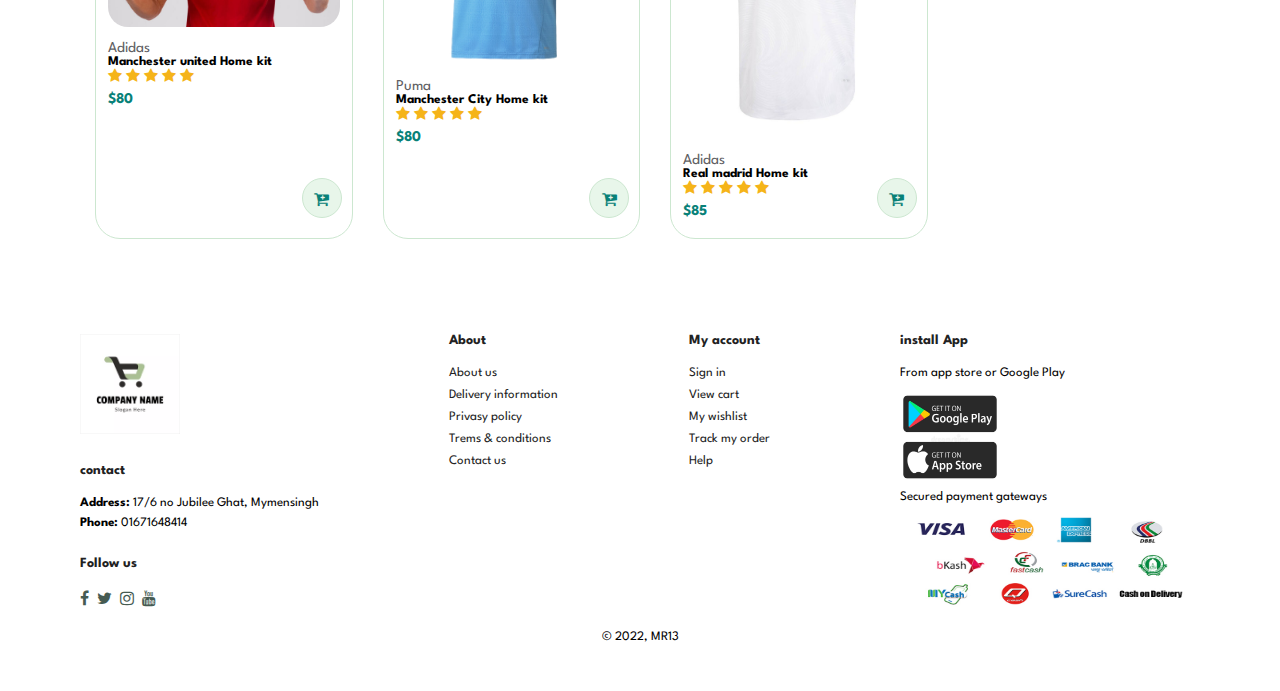
<file: singleProduct.html>
<!DOCTYPE html>
<html lang="en">

<head>
    <meta charset="UTF-8">
    <meta http-equiv="X-UA-Compatible" content="IE=edge">
    <meta name="viewport" content="width=device-width, initial-scale=1.0">
    <title>Ecommerce Demo</title>
    <link rel="stylesheet" href="style.css">

    <!-- font awsome -->
    <link rel="stylesheet" href="https://maxcdn.bootstrapcdn.com/font-awesome/4.4.0/css/font-awesome.min.css">

</head>

<body>

    <!-- header -->
    <section id="header">

        <!-- company logo -->
        <a href="#"><img src="img/Company Logo.png" class="logo" alt=""></a>

        <!-- navbar -->
        <div>
            <ul id="navber">
                <li><a href="index.html">Home</a></li>
                <li><a href="shop.html">Shop</a></li>
                <li><a href="blog.html">Blog</a></li>
                <li><a href="about.html">About</a></li>
                <li><a href="contact.html">Contact</a></li>
                <li id="cart-bag"><a href="cart.html"><i class="fa fa-shopping-cart"></i></a></li>
                <a href="#" id="close"><i class="fa fa-times"></i></a>
            </ul>
        </div>

        <div id="mobile">
            <a href="cart.html"><i class="fa fa-shopping-cart"></i></a>
            <i id="bar" class="fa fa-bars"></i>
        </div>

    </section>

    <!-- single product -->
    <section id="prodetails" class="section-p1">
        <div class="single-pro-img">
            <!-- big img -->
            <img src="img/single product img/barcelona jersey.jpg" width="100%" id="MainImg" alt="">

            <!-- small img -->
            <div class="small-img-group">

                <div class="small-img-col">
                    <img src="img/single product img/barcelona jersey.jpg" width="100%" height="100%" class="small-img" alt="">
                </div>

                <div class="small-img-col">
                    <img src="img/single product img/camiseta-nike-fc-barcelona-2021-22-2-1.jpg" width="100%" height="100%" class="small-img" alt="">
                </div>

                <div class="small-img-col">
                    <img src="img/single product img/https___hypebeast.com_image_2021_06_fc-barcelona-nike-2021-2022-home-kit-release-info-004.jpg" width="100%" height="100%" class="small-img" alt="">
                </div>

                <div class="small-img-col">
                    <img src="img/single product img/700x1060-22100M-PIQUE-1-640x967.jpg" width="100%" height="100%" class="small-img" alt="">
                </div>

            </div>

        </div>

        <div class="single-pro-details">
            <h6>Home/jersey</h6>
            <h4>Barcelona home kit</h4>
            <h2>$78.00</h2>
            <select>
                <option>Select Size</option>
                <option>S</option>
                <option>M</option>
                <option>L</option>
                <option>XL</option>
                <option>XXL</option>
            </select>
            <input type="number" value="1">
            <button class="normal">Add to cart</button>
            <h4>product Details</h4>
            <span>Lorem ipsum dolor sit amet consectetur adipisicing elit. Delectus sit obcaecati accusantium ab minima est accusamus sapiente distinctio ullam, adipisci corporis iure rem! Accusamus, voluptates.</span>
        </div>

    </section>

    <!-- featureProduct -->
    <section id="featureProduct" class="section-p1">
        <h2>Feature Products</h2>
        <P>Summer Collection New Mordan Design</P>
        <div class="pro-container">
            <!-- products -->
            <div class="pro">
                <img src="img/Feature product/barcelona jersey.jpg" alt="">
                <div class="description">
                    <span>Nike</span>
                    <h5>Barcelona Home kit</h5>
                    <div class="star">
                        <i class="fa fa-star" aria-hidden="true"></i>
                        <i class="fa fa-star" aria-hidden="true"></i>
                        <i class="fa fa-star" aria-hidden="true"></i>
                        <i class="fa fa-star" aria-hidden="true"></i>
                        <i class="fa fa-star" aria-hidden="true"></i>
                    </div>
                    <h4>$78</h4>
                </div>
                <a href="#"><i class="fa fa-cart-plus cart" aria-hidden="true"></i></a>
            </div>

            <div class="pro">
                <img src="img/Feature product/psg jersey.jpg" alt="">
                <div class="description">
                    <span>Nike</span>
                    <h5>PSG Home kit</h5>
                    <div class="star">
                        <i class="fa fa-star" aria-hidden="true"></i>
                        <i class="fa fa-star" aria-hidden="true"></i>
                        <i class="fa fa-star" aria-hidden="true"></i>
                        <i class="fa fa-star" aria-hidden="true"></i>
                        <i class="fa fa-star" aria-hidden="true"></i>
                    </div>
                    <h4>$100</h4>
                </div>
                <a href="#"><i class="fa fa-cart-plus cart" aria-hidden="true"></i></a>
            </div>

            <div class="pro">
                <img src="img/Feature product/liverpool jersey-911qie.jpg" alt="">
                <div class="description">
                    <span>NIke</span>
                    <h5>liverpool Home kit</h5>
                    <div class="star">
                        <i class="fa fa-star" aria-hidden="true"></i>
                        <i class="fa fa-star" aria-hidden="true"></i>
                        <i class="fa fa-star" aria-hidden="true"></i>
                        <i class="fa fa-star" aria-hidden="true"></i>
                        <i class="fa fa-star" aria-hidden="true"></i>
                    </div>
                    <h4>$90</h4>
                </div>
                <a href="#"><i class="fa fa-cart-plus cart" aria-hidden="true"></i></a>
            </div>

            <div class="pro">
                <img src="img/Feature product/ronaldo man u jersey.jpg" alt="">
                <div class="description">
                    <span>Adidas</span>
                    <h5>Manchester united Home kit</h5>
                    <div class="star">
                        <i class="fa fa-star" aria-hidden="true"></i>
                        <i class="fa fa-star" aria-hidden="true"></i>
                        <i class="fa fa-star" aria-hidden="true"></i>
                        <i class="fa fa-star" aria-hidden="true"></i>
                        <i class="fa fa-star" aria-hidden="true"></i>
                    </div>
                    <h4>$80</h4>
                </div>
                <a href="#"><i class="fa fa-cart-plus cart" aria-hidden="true"></i></a>
            </div>

            <div class="pro">
                <img src="img/Feature product/Manchester-City-Home-Kit-2021-22-1.jpg" alt="">
                <div class="description">
                    <span>Puma</span>
                    <h5>Manchester City Home kit</h5>
                    <div class="star">
                        <i class="fa fa-star" aria-hidden="true"></i>
                        <i class="fa fa-star" aria-hidden="true"></i>
                        <i class="fa fa-star" aria-hidden="true"></i>
                        <i class="fa fa-star" aria-hidden="true"></i>
                        <i class="fa fa-star" aria-hidden="true"></i>
                    </div>
                    <h4>$80</h4>
                </div>
                <a href="#"><i class="fa fa-cart-plus cart" aria-hidden="true"></i></a>
            </div>

            <div class="pro">
                <img src="img/Feature product/real madrid jersey.jpg" alt="">
                <div class="description">
                    <span>Adidas</span>
                    <h5>Real madrid Home kit</h5>
                    <div class="star">
                        <i class="fa fa-star" aria-hidden="true"></i>
                        <i class="fa fa-star" aria-hidden="true"></i>
                        <i class="fa fa-star" aria-hidden="true"></i>
                        <i class="fa fa-star" aria-hidden="true"></i>
                        <i class="fa fa-star" aria-hidden="true"></i>
                    </div>
                    <h4>$85</h4>
                </div>
                <a href="#"><i class="fa fa-cart-plus cart" aria-hidden="true"></i></a>
            </div>

        </div>
    </section>

    <footer class="section-p1">

        <div class="col">
            <img class="logo" src="img/Company Logo.png" alt="">
            <h4>contact</h4>
            <p> <strong>Address:</strong> 17/6 no Jubilee Ghat, Mymensingh</p>
            <p> <strong>Phone:</strong> 01671648414</p>
            <div class="follow">
                <h4>Follow us</h4>
                <div class="icon">
                    <i class='fa fa-facebook'></i>
                    <i class="fa fa-twitter"></i>
                    <i class="fa fa-instagram"></i>
                    <i class="fa fa-youtube"></i>
                </div>
            </div>
        </div>

        <div class="col">
            <h4>About</h4>
            <a href="#">About us</a>
            <a href="#">Delivery information</a>
            <a href="#">Privasy policy</a>
            <a href="#">Trems & conditions</a>
            <a href="#">Contact us</a>
        </div>

        <div class="col">
            <h4>My account</h4>
            <a href="#">Sign in</a>
            <a href="#">View cart</a>
            <a href="#">My wishlist</a>
            <a href="#">Track my order</a>
            <a href="#">Help</a>
        </div>

        <div class="col install">
            <h4>install App</h4>
            <p>From app store or Google Play</p>
            <div class="row">
                <img src="img/google-play-app-store-icons-download-google-pay-google-play-app-store-icons-editable-vector-illustration-isolated-white-177051728.jpg"
                    alt="">
            </div>
            <p>Secured payment gateways</p>
            <img class="paymentGetways" src="img/payment.jpg" alt="">
        </div>

        <div class="copyright">
            <p>&copy; 2022, MR13</p>
        </div>

    </footer>

    <!-- img swap -->
    <script>
        var MainImg = document.getElementById("MainImg");
        var SmallImg = document.getElementsByClassName("small-img");

        SmallImg[0].onclick = function(){
            MainImg.src = SmallImg[0].src;
        }

        SmallImg[1].onclick = function(){
            MainImg.src = SmallImg[1].src;
        }

        SmallImg[2].onclick = function(){
            MainImg.src = SmallImg[2].src;
        }

        SmallImg[3].onclick = function(){
            MainImg.src = SmallImg[3].src;
        }

    </script>

    <script src="script.js"></script>
</body>

</html>
</file>
<file: style.css>
@import url('https://fonts.googleapis.com/css?family=Spartan:wght@100;200;300;400;500;600;700;800;900&display=swap');

*{
    margin: 0;
    padding: 0;
    box-sizing: border-box;
    font-family: 'Spartan', sans-serif;
}

h1{
    font-size: 50px;
    line-height: 64px;
    color: #222;
}

h2{
    font-size: 46px;
    line-height: 54px;
    color: #222;
}

h4{
    font-size: 20px;
    color: #222;
}

h6{
    font-weight: 700;
    font-size: 12px;
}

p{
    font-size: 16px;
    color: #465b52;
    margin: 15px 0 20px 0;
}

.section-p1{
    padding: 40px 80px;
}

.section-m1{
    padding: 40px 0;
}

button.normal{
    font-size: 14px;
    font-weight: 600;
    padding: 15px 30px;
    color: black;
    background-color: transparent;
    border-color: black;
    border-radius: 4px;
    cursor: pointer;
    transition: 0.2s;
}

body{
    width: 100%;
}

#header{
    display: flex;
    align-items: center;
    justify-content: space-between;
    padding: 20px 80px;
    background-color: #E3E6F3;
    box-shadow: 0 5px 15px rgb(130, 0, 255);
    z-index: 999;
    position: sticky;
    top: 0;
    left: 0;
}

/* logo img resize */
#header a img{
    height: 50px;
    width: 50px;
}

#navber{
    display: flex;
    align-items: center;
    justify-content: space-between;
}

/* navbae list item mod */
#navber li{
    list-style: none;
    padding: 0 20px;
    position: relative;
}

/* navbar list item anchor tag mod */
#navber li a{
    text-decoration: none;
    font-size: 16px;
    font-weight: 600;
    color: #1a1a1a;
    transition: 0.3s ease;
}

/* navbar list item anchor tag hover */
#navber li a:hover{
    color: #c00000;
}

/* hover underline effect */
#navber li a:hover::after{
    content: "";
    width: 30%;
    height: 2px;
    background: #c00000;
    position: absolute;
    bottom: -4px;
    left: 20px;
}

#mobile{
    display: none;
    align-items: center;
}

#close{
    display: none;
}

/* Home page */
#hero{
    background-image: url("img/lionel-messi-277.png");
    height: 90vh;
    width: 100%;
    background-size:contain;
    background-repeat: no-repeat;
    background-position: top 25% right 0;
    padding: 0 80px;
    display: flex;
    flex-direction: column;
    align-items: flex-start;
    justify-content:center;
    background-color: rgb(0, 175, 255);
}

#hero h4{
    padding-bottom: 15px;
}

#hero h1,h2{
    color:blueviolet;
}

#hero p{
    color: red;
}

#hero button{
    color: blueviolet;
    border-color: black;
    padding: 14px 80px 14px 65px;
    cursor: pointer;
    font-weight: 700;
    font-size: 15px;
    background-color: rgb(0, 175, 255);
}

/* feature img resize */
#feature .feature-box img{
    height: 150px;
    width: 150px;
    margin-bottom: 10px;
}

#feature{
    display: flex;
    align-items: center;
    justify-content: center;
    flex-wrap: wrap;
}

#feature .feature-box{
    width: 180px;
    text-align: center;
    padding: 25px 15px;
    box-shadow: 10px 10px 20px rgb(130, 0, 255);
    border: 1px solid #cce7d0;
    border-radius: 4px;
    margin: 15px 15px;
}

#feature .feature-box h6{
    display: inline-block;
    padding: 9px 8px 6px 8px;
    line-height: 1;
    border-radius: 4px;
    color: #088178;
    background-color: #fddde4;
}

/* box text background color */
#feature .feature-box:nth-child(2) h6{
    background-color: #cdebbc;
}

#feature .feature-box:nth-child(3) h6{
    background-color: #d1e8f2;
}

#feature .feature-box:nth-child(4) h6{
    background-color: #cdd4f8;
}

#feature .feature-box:nth-child(5) h6{
    background-color: #f6dbf6;
}

#feature .feature-box:nth-child(6) h6{
    background-color: #fff2e5;
}

/* feature product section */
#featureProduct{
    text-align: center;
}

#featureProduct .pro-container{
    display: flex;
    justify-content: left;
    padding-top: 20px;
    flex-wrap: wrap;
}

#featureProduct .pro{
    width: 23%;
    min-width: 250px;
    padding: 10px 12px;
    border: 1px solid #cce7d0;
    border-radius: 25px;
    cursor: pointer;
    margin: 15px 15px;
    position: relative;
}

/* feature pic image resize */
#featureProduct .pro img{
    width: 100%;
    border-radius: 20px;
}

/* feature product description mod */
#featureProduct .pro .description{
    text-align: start;
    padding: 10px 0;
}

#featureProduct .pro .description span{
    color: #606063;
    font-size: 15px;
}

#featureProduct .pro .description i{
    color: rgb(245, 180, 25);
    font-size: 15px;
}

#featureProduct .pro .description h4{
    padding-top: 7px;
    font-size: 15px;
    font-weight: 700;
    color: #088178;
}

/* feature product cart mod */
#featureProduct .pro .cart{
    width: 40px;
    height: 40px;
    line-height: 40px;
    border-radius: 50px;
    background-color: #e8f6ea;
    font-weight: 500;
    color: #088178;
    border: 1px solid #cce7d0;
    position: absolute;
    bottom: 20px;
    right: 10px;
}

#featureProduct .pro .cart:hover{
    background: #088178;
    color: white;
}

/* banner */
#banner{
    display: flex;
    flex-direction: column;
    justify-content: center;
    align-items: center;
    text-align: center;
    background-image: url(img/blue-banner-background-image.jpg);
    width: 100%;
    height: 40vh;
    background-size: cover;
    background-position: center;
}

#banner h4{
    color: #1a1a1a;
    font-size: 16px;
}

#banner h2{
    color: #fff;
    font-size: 30px;
    padding: 10px 0;
}

#banner h2 span{
    color: #ef3636;
}

#banner button:hover{
    background: #088178;
    color: white;
}

/* feature banner */
#sm-banner{
    display: flex;
    justify-content: center;
    flex-wrap: wrap;
}

#sm-banner .banner-box{
    display: flex;
    flex-direction: column;
    justify-content: center;
    align-items: flex-start;
    padding: 30px;
    background-image: url(img/banner/buy-1-get-1-free-sale-banner_1017-28233.webp);
    min-width: 580px;
    height: 50vh;
    background-size: cover;
    background-position: center;
    margin: 15px 15px;
}

#sm-banner .banner-box2{
    background-image: url(img/banner/portrait-young-happy-girl-shows-okay-zero-ok-sign-near-eye-smiling-tilt-head-carefree-positive-joyful-pose-wearing-summer-tshirt-white-background_176420-54458.webp);
}

#sm-banner button:hover{
    background: #088178;
    color: white;
}

/* banner3 */
#banner3{
    display: flex;
    justify-content: space-between;
    flex-wrap: wrap;
    padding: 0 80px;
}

#banner3 .banner-box{
    display: flex;
    flex-direction: column;
    justify-content: center;
    align-items: flex-start;
    padding: 30px;
    background-image: url(img/banner/mens_t_shirt_banner.webp);
    min-width: 30%;
    height: 30vh;
    background-size: cover;
    background-position: center;
    padding: 20px;
    margin-bottom: 20px;
}

#banner3 .banner-box2{
    align-items: flex-end;
    background-image: url(img/banner/curious-man-looks-with-suspicion-interest-aside-points-aside-blank-space-shows-advertisement-product-company-banner-gestures-against-green-wall-wears-glasses-t-shirt_273609-38363.webp);
}

#banner3 .banner-box2 h2{
    color: white;
}

#banner3 .banner-box3{
    background-image: url(img/banner/young-male-skateboarder-with-mock-up-t-shirt_23-2149137411.webp);
}

#banner3 .banner-box3 h2{
    color: black;
}

/* footer */
footer{
    display: flex;
    flex-wrap: wrap;
    justify-content: space-between;
}

footer .col{
    display: flex;
    flex-direction: column;
    align-items: flex-start;
    margin-bottom: 20px;
}

footer img{
    height: 100px;
    width: 100px;
}

footer .paymentGetways{
    height: 100px;
    width: 300px;
}

footer .logo{
    margin-bottom: 30px;
}

footer h4{
    font-size: 14px;
    padding-bottom: 20px;
}

footer p{
    font-size: 13px;
    margin: 0 0 8px 0;

}

footer a{
    font-size: 13px;
    text-decoration: none;
    color: #222;
    margin-bottom: 10px;
    
}

footer .follow{
    margin-top: 20px;
}

footer .follow i{
    color: #465b52;
    padding-right: 4px;
    cursor: pointer;
}

footer .follow i:hover,
footer .a:hover{
    color: #088178;
}

footer .copyright{
    width: 100%;
    text-align: center;
}

/* shop page */

#shop-header{
    background-image: url(img/shop/shop\ header\ banner.jpg);
    background-repeat: no-repeat;
    background-size: cover;
    width: 100%;
    height: 70vh;
    display: flex;
    justify-content: center;
    text-align: center;
    flex-direction: column;
    padding: 14px;
}

#shop-header h2,p{
    color: rgb(0, 0, 0);
}

#pagination{
    text-align: center;
}

#pagination a{
    text-decoration: none;
    background-color: #088178;
    padding: 15px 20px;
    border-radius: 4px;
    color: #fff;
    font-weight: 600;
}

/* single product page */
#prodetails{
    display: flex;
    margin-top: 20px;
}

#prodetails .single-pro-img{
    width: 40%;
    margin-right: 50px;
    cursor: pointer;
}

.small-img-group{
    display: flex;
    justify-content: space-between;
}

.small-img-col{
    flex-basis: 24%;
}

#prodetails .single-pro-details{
    width: 50%;
    padding-top: 30px;
}

#prodetails .single-pro-details h4{
    padding: 40px 0 20px 0;
}

#prodetails .single-pro-details h2{
    font-size: 26px;
}

#prodetails .single-pro-details select{
    display: block;
    padding: 5px 10px;
    margin-bottom: 10px;
}

#prodetails .single-pro-details input{
    width: 50px;
    height: 47px;
    padding-left: 10px;
    font-size: 16px;
    margin-right: 10px;
}

#prodetails .single-pro-details button{
    background-color: #088178;
    color: white;
}

#prodetails .single-pro-details span{
    line-height: 25px;
}

/* responsive for tablets */
@media (max-width:799px){
    #hero {
        height: 70vh;
        background-repeat: no-repeat;
        padding: 0 80px;
        background-position: top 30% right 5%;
    }

    #banner3 {
        height: 100%;
        width: 100%;
        padding: 5px;
    }

}

/* responsive for mobile */
@media (max-width:477px){

    #header {
        padding: 10px 30px;
    }

    #navber {
        display: flex;
        flex-direction: column;
        align-items: flex-start;
        justify-content: flex-start;
        position: fixed;
        top: 0;
        right: -300px;
        height: 100vh;
        width: 300px;
        background-color: #E3E6F3;
        padding: 80px 0 0 10px;
        transition: 0.3s;
    }

    #navber.active{
        right: 0px;
    }

    #navber li{
        margin-bottom: 25px;
    }

    #mobile{
        display: flex;
        align-items: center;
    }

    #mobile i{
        color: #1a1a1a;
        font-size: 24px;
        padding-left: 20px;
    }

    #close{
        display: initial;
        position: absolute;
        top: 30px;
        left: 30px;
        color: #222;
        font-size: 24px;
    }

    #cart-bag{
        display: none;
    }

    #hero {
        padding: 0 20px;
        background-position: 55%;
    }

    h2 {
        font-size: 32px;
    }

    h1 {
        font-size: 38px;
    }

    .section-p1 {
        padding: 20px;
    }
    
    #feature {
        justify-content: space-between;
    }

    #feature .feature-box {
        width: 155px;
        margin: 0  0 15px 0;
    }

    #feature .feature-box img {
        height: 100px;
        width: 100px;
        margin-bottom: 10px;
    }

    #featureProduct .pro {
        width: 100%;
    }

    #sm-banner .banner-box {
        height: 100%;
        width: 50%;
        padding: 150px;
    }

    #sm-banner .banner-box2 {
        margin-top: 20px;
    }

    #banner3 {
        padding: 0 20px;
    }

    #banner3 .banner-box {
        width: 100%;
    }

    /* single product page */
    #prodetails {
        display: flex;
        flex-direction: column;
    }

    #prodetails .single-pro-img {
        width: 100%;
        margin-right: 0px;
    }

    #prodetails .single-pro-details {
        width: 100%;
    }

}
</file>
